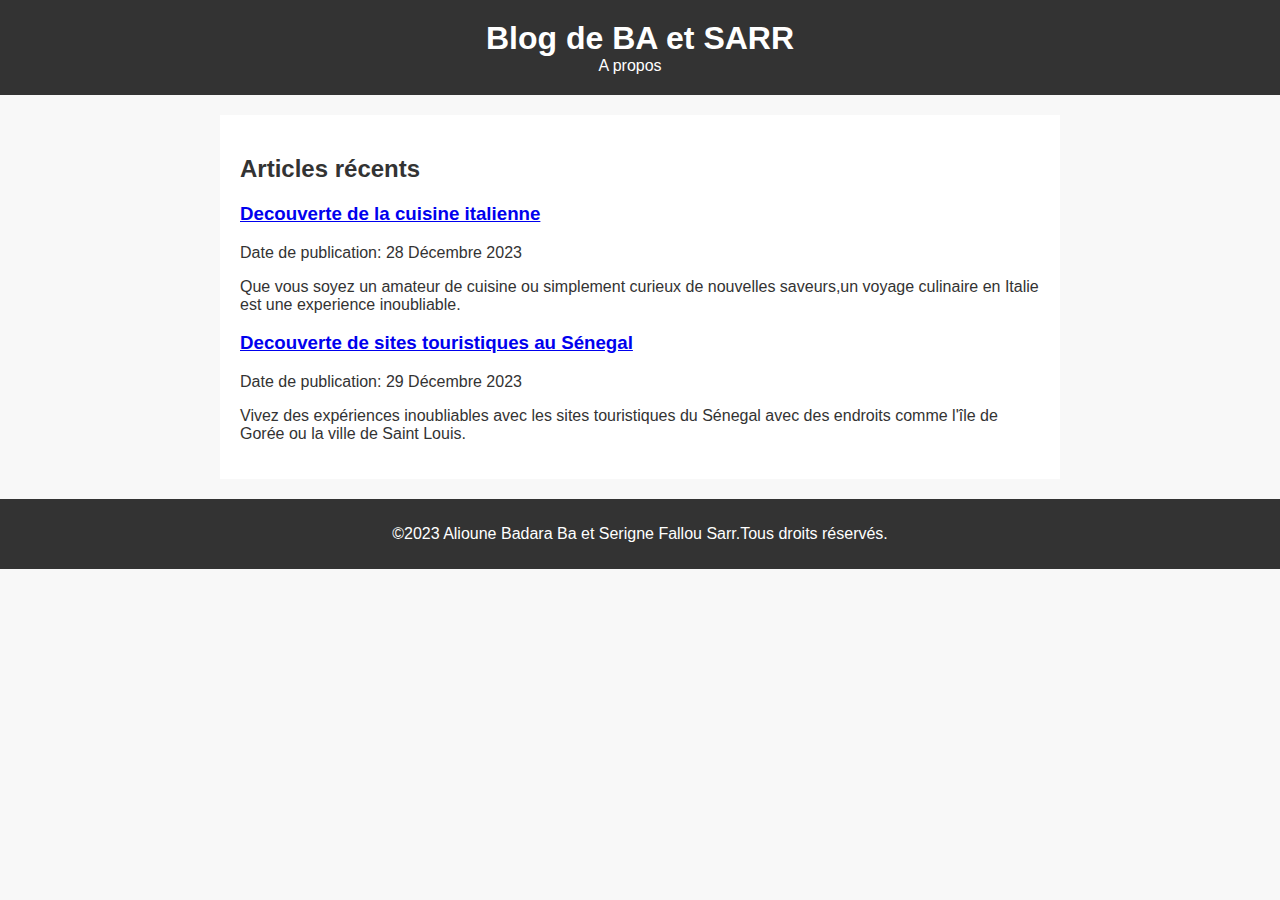
<file: index.html>
<!DOCTYPE html>
<html lang="en">
<head>
    <meta charset="UTF-8">
    <meta name="viewport" content="width=device-width, initial-scale=1.0">
    <link rel="stylesheet" href="styles.css">
    <title>Blog de BA et SARR</title>
</head>
<body>
  <header>
    <h1>Blog de BA et SARR</h1>
    <nav>
        <ul>
            <li><a href="A propos.html">A propos</a></li>
        </ul>
    </nav>
  </header>  
  <section id="Accueil">
    <h2>Articles récents</h2>
    <ul>
        <!--Voyage culinaire en Italie-->
        <li>
            <h3><a href="articles/article1.html">Decouverte de la cuisine italienne</a></h3>
            <p>Date de publication: 28 Décembre 2023</p>
            <P>Que vous soyez un amateur de cuisine ou simplement curieux de nouvelles saveurs,un voyage culinaire en Italie est une experience inoubliable.
            </P>
        </li>
        <!--Destination touristique du Sénegal-->
        <li>
            <h3><a href="articles/article2.html">Decouverte de sites touristiques au Sénegal</a></h3>
            <p>Date de publication: 29 Décembre 2023</p>
            <p>Vivez des expériences inoubliables avec les sites touristiques du Sénegal avec des endroits comme l'île de Gorée ou la ville de Saint Louis.</p>
        </li>
    </ul>
  </section>

  <footer>
    <p>&copy;2023 Alioune Badara Ba et Serigne Fallou Sarr.Tous droits réservés.</p>
  </footer>
</body>
</html>
</file>
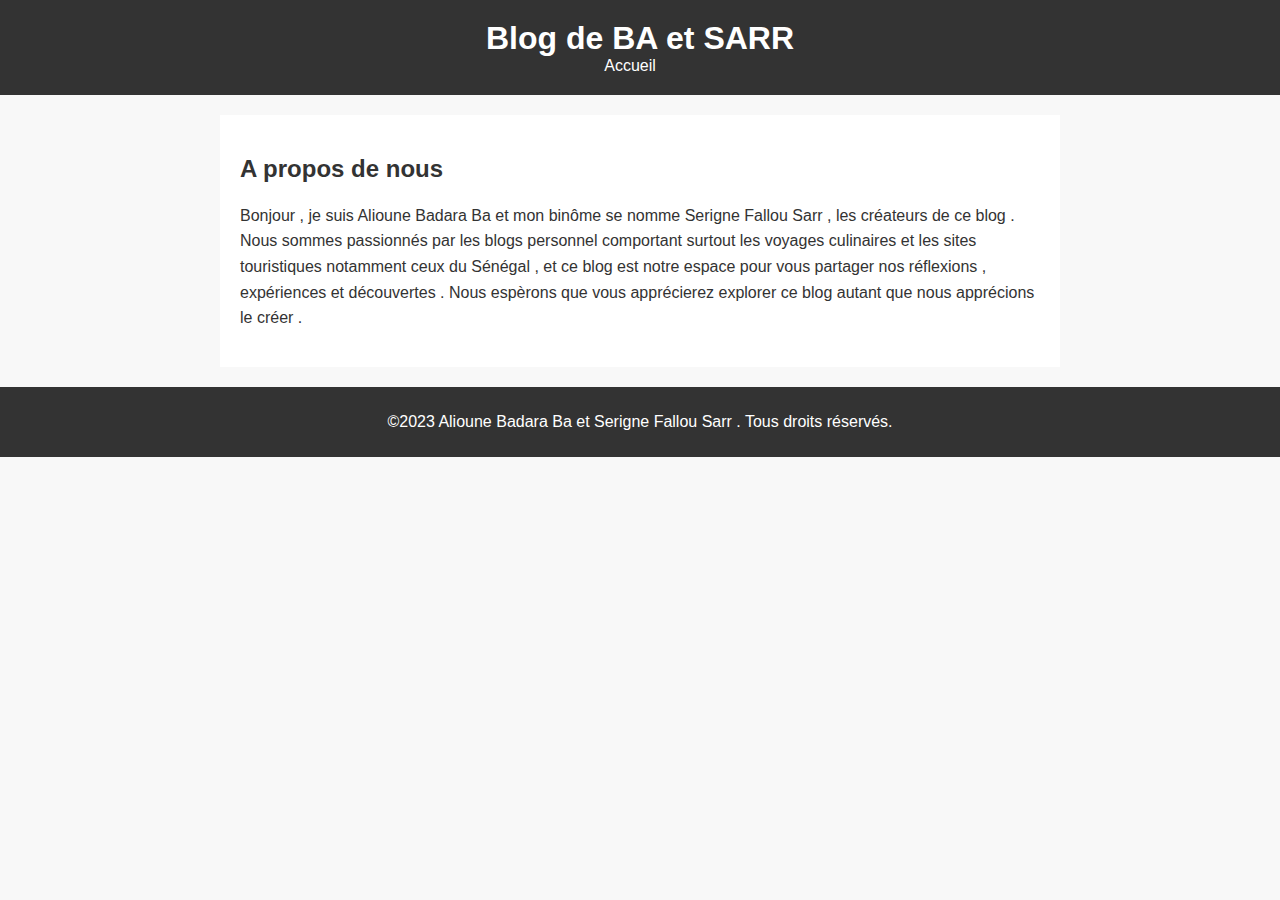
<file: A propos.html>
<!DOCTYPE html>
<html lang="en">
<head>
    <meta charset="UTF-8">
    <meta name="viewport" content="width=device-width, initial-scale=1.0">
    <link rel="stylesheet" href="style.css">
    <title>A propos de moi</title>
</head>
<body>
    <header>
        <h1>Blog de BA et SARR</h1>
        <nav>
            <ul>
                <li><a href="index.html">Accueil</a></li>
            </ul>
        </nav>
    </header>

    <section id="A propos">
        <h2>A propos de nous</h2>
        <p>Bonjour , je suis Alioune Badara Ba et mon binôme se nomme Serigne Fallou Sarr  , les créateurs de ce blog .
            Nous sommes  passionnés par les blogs personnel comportant surtout les voyages culinaires et les sites touristiques notamment ceux du Sénégal , et ce blog est notre espace pour vous partager nos réflexions , expériences et découvertes . Nous espèrons que vous apprécierez explorer ce blog autant que nous apprécions le créer .
        </p>
    </section>

    <footer>
        <p>&copy;2023 Alioune Badara Ba et Serigne Fallou Sarr . Tous droits réservés.</p>
    </footer>
</body>
</html>
</file>
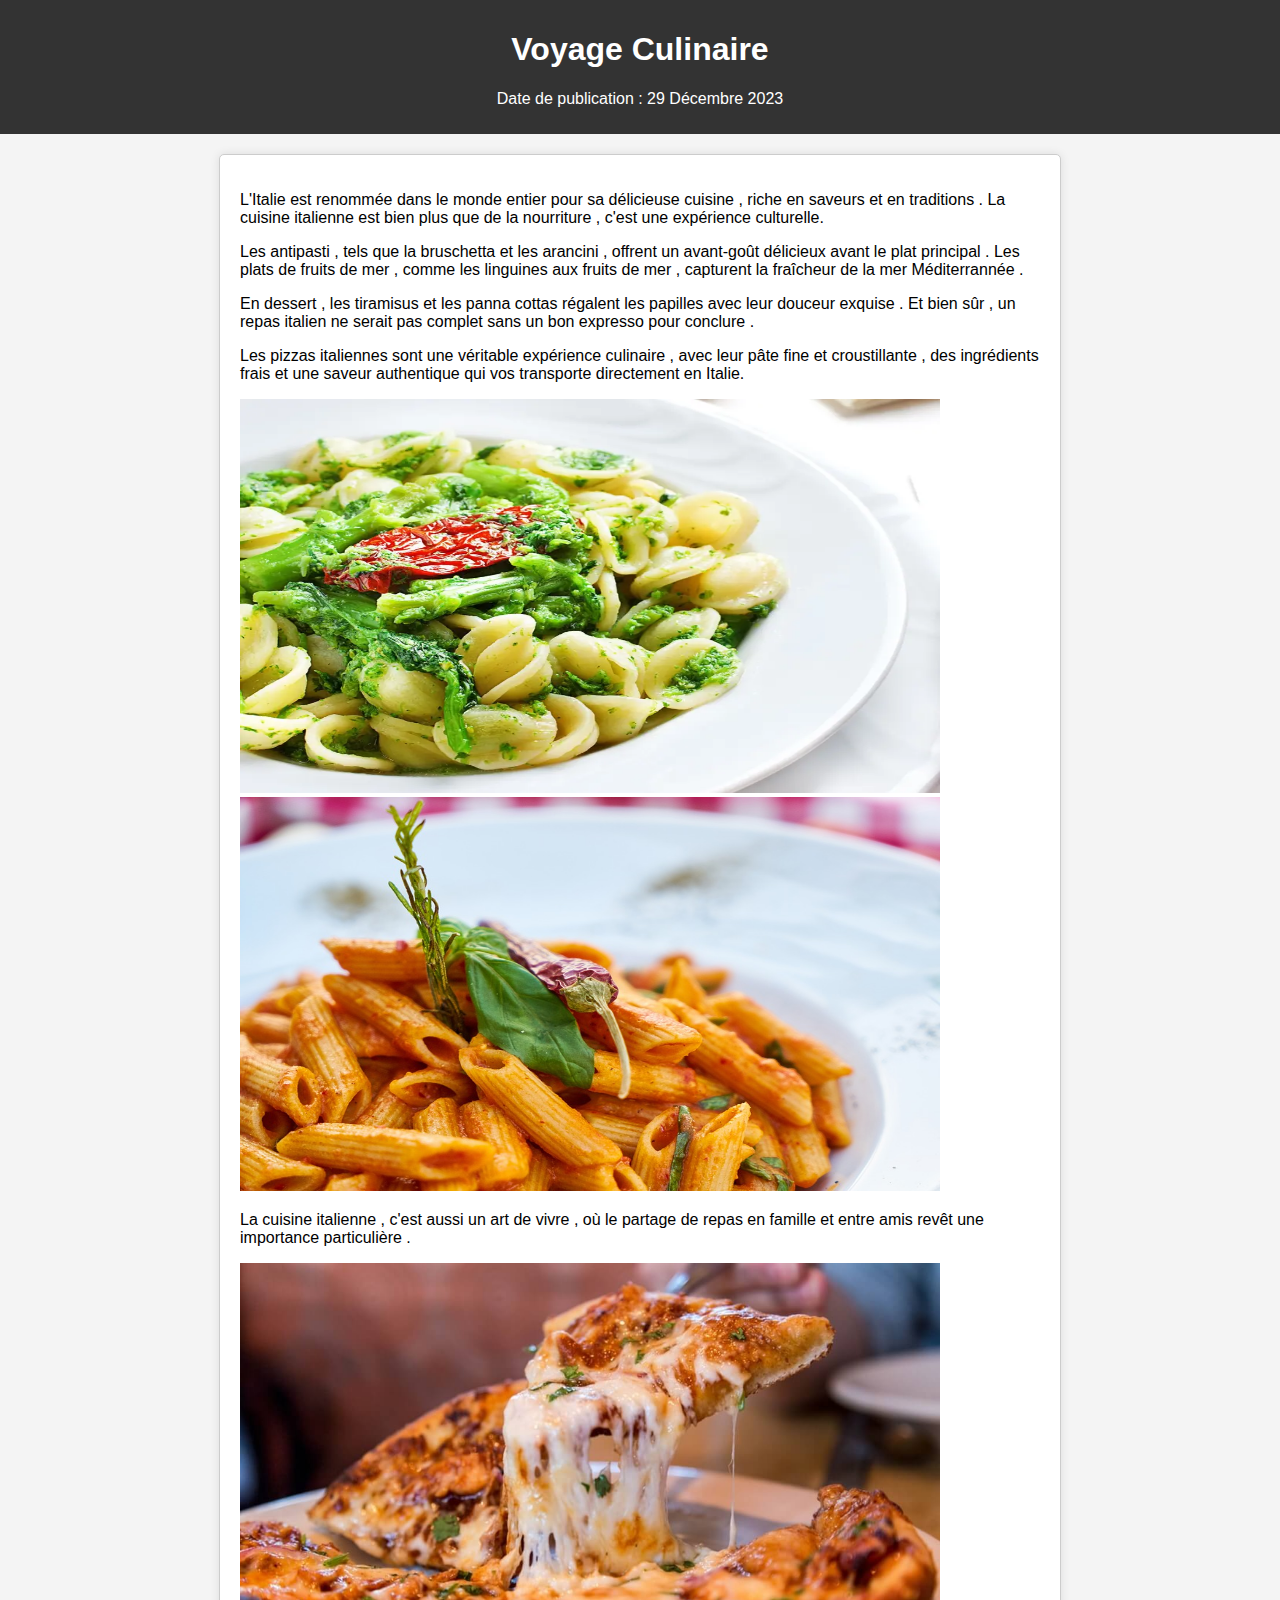
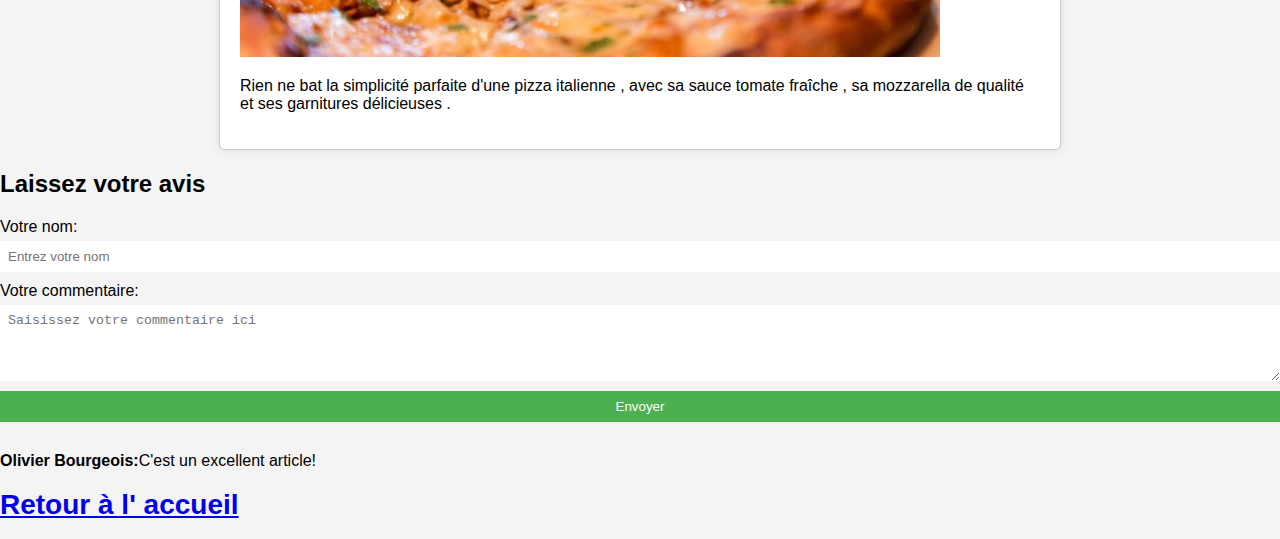
<file: articles/article1.html>
<!DOCTYPE html>
<html lang="en">
<head>
    <meta charset="UTF-8">
    <meta name="viewport" content="width=device-width, initial-scale=1.0">
    <link rel="stylesheet" href="STYLESS.css">
    <title>Voyage Culinaire - Découverte de la cuisine Italienne</title>
</head>
<body>
    <header>
 
        <h1>Voyage Culinaire</h1>
        <p>Date de publication : 29 Décembre 2023</p>
    </header>

    
    <article>
        
                        <p>L'Italie est renommée dans le monde entier pour sa délicieuse cuisine , riche en saveurs et en traditions . La cuisine italienne est bien plus que de la nourriture , c'est une expérience culturelle.            
                         </p>
                             <p>Les antipasti , tels que la bruschetta et les arancini , offrent un avant-goût délicieux avant le plat principal . Les plats de fruits de mer , comme les linguines aux fruits de mer , capturent la fraîcheur de la mer Méditerrannée . 
                            </p>
                              <p>En dessert , les tiramisus et les panna cottas régalent les papilles avec leur douceur exquise . Et bien sûr , un repas italien ne serait pas complet sans un bon expresso pour conclure .
                             </p>
                              <p> Les pizzas italiennes sont une véritable expérience culinaire , avec leur pâte fine et croustillante , des ingrédients frais et une saveur authentique qui vos transporte directement en Italie.
                              </p>
        
             <div class="image">   
                  <img src="/images/21906-orecchiette-alle-cime-di.webp" alt="Cuisine Italienne" height="394" width="700">
                  <img src="/images/pasta1.jpg" alt="Cuisine Italienne"height="394" width="700">
        
                 <p>La cuisine italienne , c'est aussi un art de vivre , où le partage de repas en famille et entre amis revêt une importance particulière .
                 </p>

                  <img src="/images/20190502155411_shutterstock_525818359-min.jpg" alt="Pizzas italienne" height="394" width="700">

                 </div>
                <p>Rien ne bat la simplicité parfaite d'une pizza italienne , avec sa sauce tomate fraîche , sa mozzarella de qualité et ses garnitures délicieuses .       
                </p>
    
    </article>

        <div class="comment-container">
            <h2>Laissez votre avis</h2>

            <form action="traitement_commentaire.php" method="post">
                <label for="nom">Votre nom:</label>
                <input type="text" id="nom" name="nom" placeholder="Entrez votre nom" required>
                <label for="commentaire">Votre commentaire:</label>
                <textarea name="commentaire" id="commentaire" cols="50" rows="4" placeholder="Saisissez votre commentaire ici " required></textarea>
                <input type="submit" value="Envoyer">
            </form>
            <!-- Affichage des commentaires -->
            <div class="comment-section">
                <div class="commentaire">
                    <strong>Olivier Bourgeois:</strong>C'est un excellent article!
                </div>
                <!--Ajoutez d'autres commentaires ici -->
            </div>
        </div>

  

    <footer>
        <h3><a href="/index.html">Retour à l' accueil</a></h3>
    </footer>
</body>
</html>
</file>
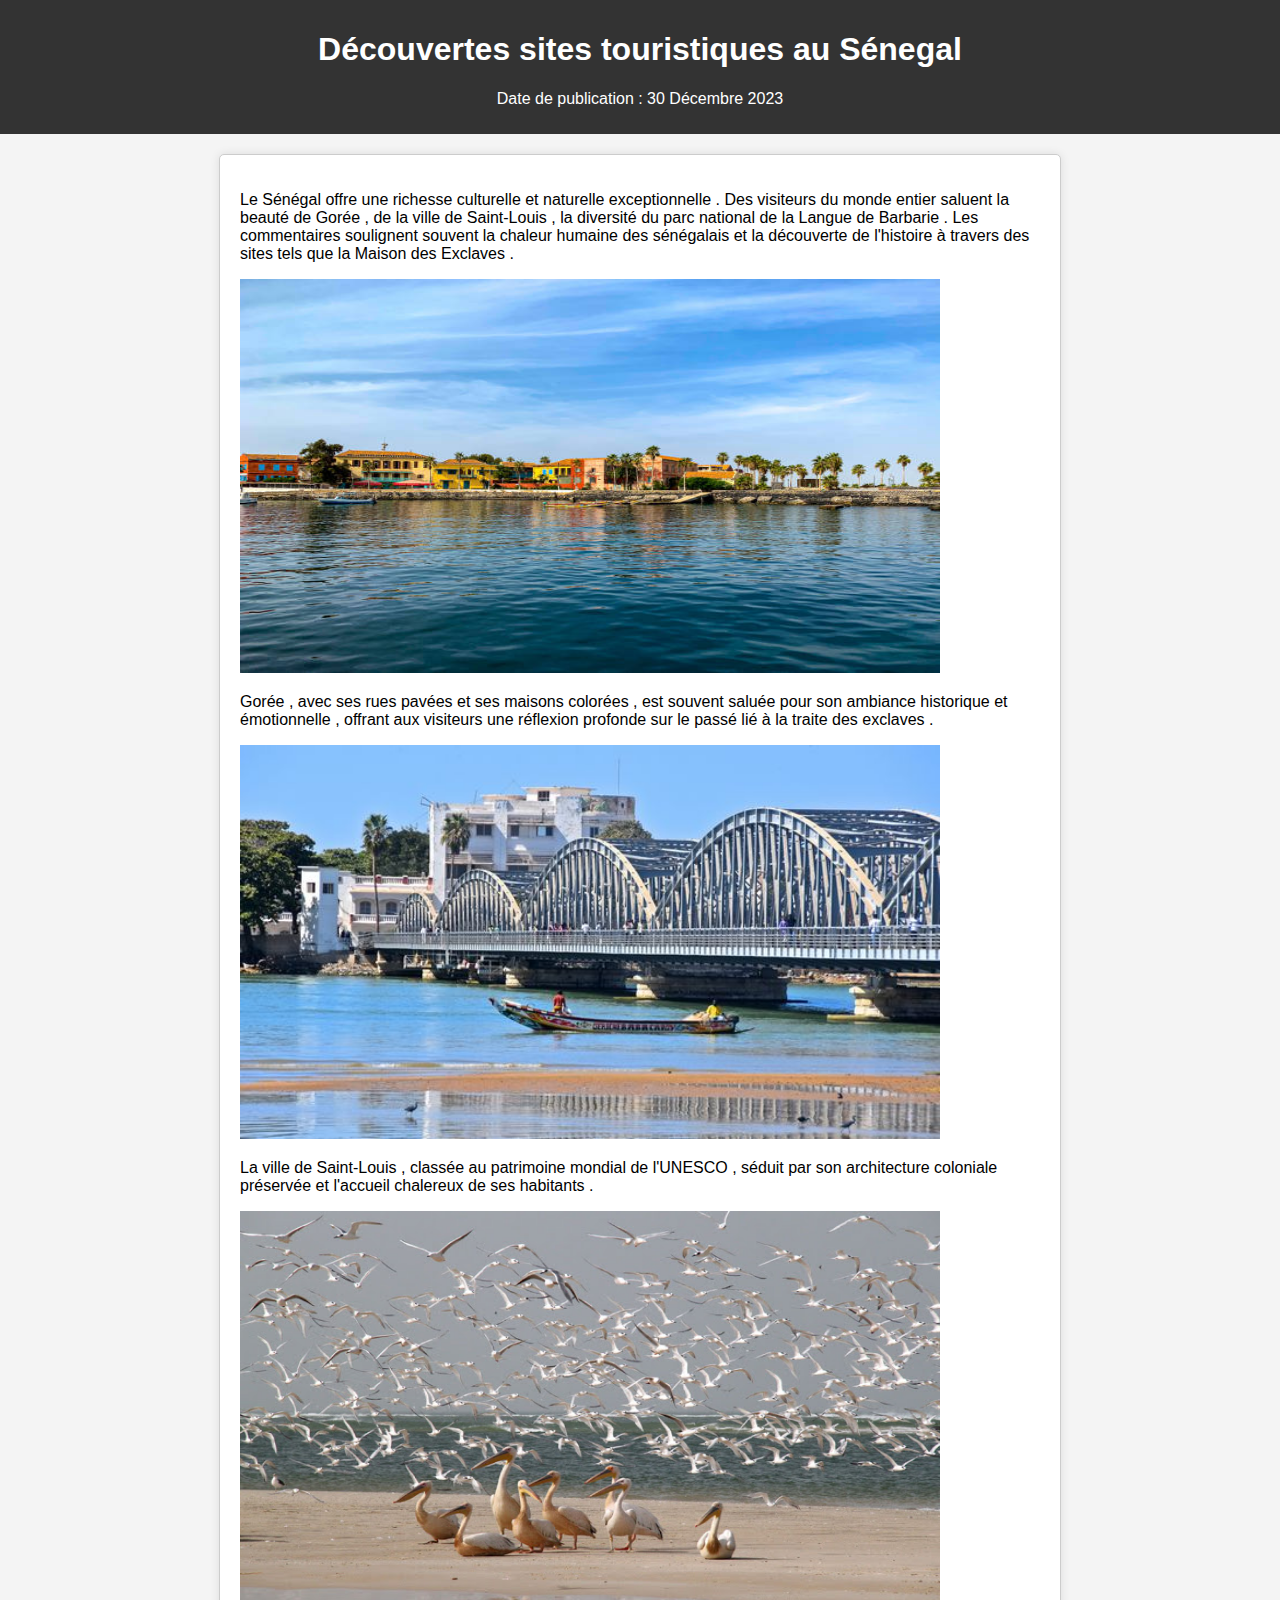
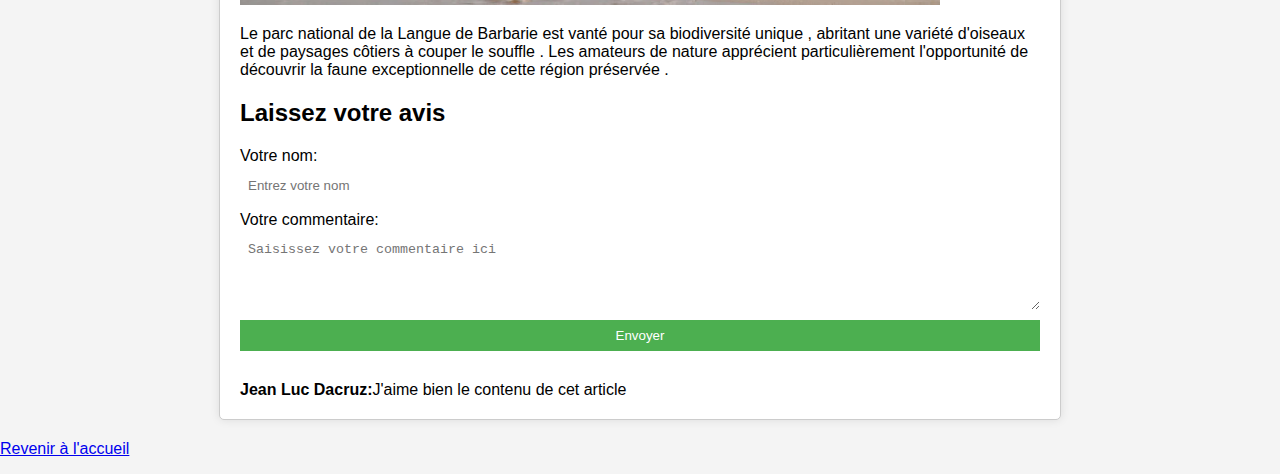
<file: articles/article2.html>
<!DOCTYPE html>
<html lang="en">
<head>
    <meta charset="UTF-8">
    <meta name="viewport" content="width=device-width, initial-scale=1.0">
    <link rel="stylesheet" href="styles.Css">
    <title>Sites touristiques au Sénegal</title>
</head>
<body>
    <header>
        <h1>Découvertes sites touristiques au Sénegal</h1>
        <p>Date de publication : 30 Décembre 2023</p>
    </header>

    <article>
        <p>
            Le Sénégal offre une richesse culturelle et naturelle exceptionnelle . Des visiteurs du monde entier saluent la beauté de Gorée , de la ville de Saint-Louis , la diversité du parc national de la Langue de Barbarie . Les commentaires soulignent souvent la chaleur humaine des sénégalais et la découverte de l'histoire à travers des sites tels que la Maison des Exclaves .  
        </p>

    <div class="images">
        <img src="/images/istockphoto-1429121602-612x612.jpg" alt="L'île de Gorée" height="394" width="700">
        <p>Gorée , avec ses rues pavées et ses maisons colorées , est souvent saluée pour son ambiance historique et émotionnelle , offrant aux visiteurs une réflexion profonde sur le passé lié à la traite des exclaves .
        </p>

        <img src="/images/pont-faidherbe-saint-louis.jpg" alt="La ville de Saint-Louis" height="394" width="700">
        <p>La ville de Saint-Louis , classée au patrimoine mondial de l'UNESCO , séduit par son architecture coloniale préservée et l'accueil chalereux de ses habitants .
        </p>

        <img src="/images/Parc-animaux-visite-tourisme-sauvage-oiseaux-LEUKSENEGAL-Dakar-Senegal-Afrique-langue-barbarie.jpg" alt="Parc national de la Langue de Barbarie" height="394" width="700">
    </div>
        <p>Le parc national de la Langue de Barbarie est vanté pour sa biodiversité unique , abritant une variété d'oiseaux et de paysages côtiers à couper le souffle . Les amateurs de nature apprécient particulièrement l'opportunité de découvrir la faune exceptionnelle de cette région préservée .
        </p>

        <div class="comment-container">
            <h2>Laissez votre avis</h2>

            <form action="traitement_commentaire.php" method="post">
                <label for="nom">Votre nom:</label>
                <input type="text" id="nom" name="nom" placeholder="Entrez votre nom" required>
                <label for="commentaire">Votre commentaire:</label>
                <textarea name="commentaire" id="commentaire" cols="50" rows="4" placeholder="Saisissez votre commentaire ici " required></textarea>
                <input type="submit" value="Envoyer">
            </form>
            <!-- Affichage des commentaires -->
            <div class="comment-section">
                <div class="commentaire">
                    <strong>Jean Luc Dacruz:</strong>J'aime bien le contenu de cet article 
                </div>
                <!--Ajoutez d'autres commentaires ici -->
            </div>
        </div>

    </article>

    <footer>
        <p><a href="/index.html">Revenir à l'accueil</a></p>
    </footer>
</body>
</html>
</file>
<file: styles.css>
body {
    font-family: 'Arial',sans-serif;
    margin: 0;
    padding: 0;
    background-color: #f8f8f8;
    color: #333;
}

header {
    background-color: #333;
    color: #fff;
    text-align: center;
    padding: 20px 0;
}

header h1 {
    margin: 0;
}

nav ul {
    list-style-type: none;
    padding: 0;
    margin: 0;
}

nav li {
    margin: 0;
    display: inline;
    margin-right: 20px;
}

nav a {
    text-decoration: none;
    color: #fff;
}

section {
    max-width: 800px;
    margin: 20px auto;
    padding: 20px;
    background-color: #fff;
    box-shadow: 0 0 10px rgba(0, O, O, O.1);
}

ul {
    list-style-type: none;
    padding: 0;
}

footer {
    text-align: center;
    padding: 10px 0;
    background-color: #333;
    color: #fff;
}
</file>
<file: style.css>
body {
    font-family: 'Arial',sans-serif;
    margin: 0;
    padding: 0;
    background-color: #f8f8f8;
    color: #333;
}

header {
    background-color: #333;
    color: #fff;
    text-align: center;
    padding: 20px 0;
}

header h1 {
    margin: 0;
}

nav ul {
    list-style-type: none;
    padding: 0;
    margin: 0;
}

nav li {
    margin: 0;
    display: inline;
    margin-right: 20px;
}

nav a {
    text-decoration: none;
    color: #fff;
}

section {
    max-width: 800px;
    margin: 20px auto;
    padding: 20px;
    background-color: #fff;
    box-shadow: 0 0 10px rgba(0, O, O, O.1);
}

ul {
    list-style-type: none;
    padding: 0;
}

footer {
    text-align: center;
    padding: 10px 0;
    background-color: #333;
    color: #fff;
}

section h2 {
    color: #333;
}

section p {
    line-height: 1.6;
}
</file>
<file: articles/STYLESS.css>
body {
    font-size: 16px;
    font-family: Arial, sans-serif;
    margin: 0;
    padding: 0;
    background-color: #f4f4f4;
}

header {
    background-color: #333;
    color: white;
    padding: 10px;
    text-align: center;
}


article {
     max-width: 800px;
    margin: 20px auto;
    padding: 20px;
    background-color: #fff;
    border: 1px solid #ccc;
    border-radius: 5px;
    box-shadow: 0 0 10px rgba(0, 0, 0, 0.1);
}

.comment-container {
    margin-top: 20px;
}

form {
    display: flex;
    flex-direction: column;
}

label {
    margin-bottom: 5px;
}

input, textarea {
    margin-bottom: 10px;
    padding: 8px;
    border: 1px;
}

input[type="submit"] {
    background-color: #4caf50;
    color: white;
    cursor: pointer;
}

.comment-section {
    margin-top: 20px;
}

.comment {
    background-color: #f9f9f9;
    padding: 10px;
    border: 1px solid #ddd;
    border-radius: 3px;
    margin-bottom: 10px;
}

.image {
    max-width: 100%;
    height: auto;
}

h3 a{
    font-size: 28px;
}
</file>
<file: articles/styles.Css>
body {
    font-family: Arial, sans-serif;
    margin: 0;
    padding: 0;
    background-color: #f4f4f4;
}

header {
    background-color: #333;
    color: white;
    padding: 10px;
    text-align: center;
}

article {
     max-width: 800px;
    margin: 20px auto;
    padding: 20px;
    background-color: #fff;
    border: 1px solid #ccc;
    border-radius: 5px;
    box-shadow: 0 0 10px rgba(0, 0, 0, 0.1);
}

.comment-container {
    margin-top: 20px;
}

form {
    display: flex;
    flex-direction: column;
}

label {
    margin-bottom: 5px;
}

input, textarea {
    margin-bottom: 10px;
    padding: 8px;
    border: 1px;
}

input[type="submit"] {
    background-color: #4caf50;
    color: white;
    cursor: pointer;
}

.comment-section {
    margin-top: 20px;
}

.comment {
    background-color: #f9f9f9;
    padding: 10px;
    border: 1px solid #ddd;
    border-radius: 3px;
    margin-bottom: 10px;
}

.images {
    max-width: 100%;
    height: auto;
}
</file>
